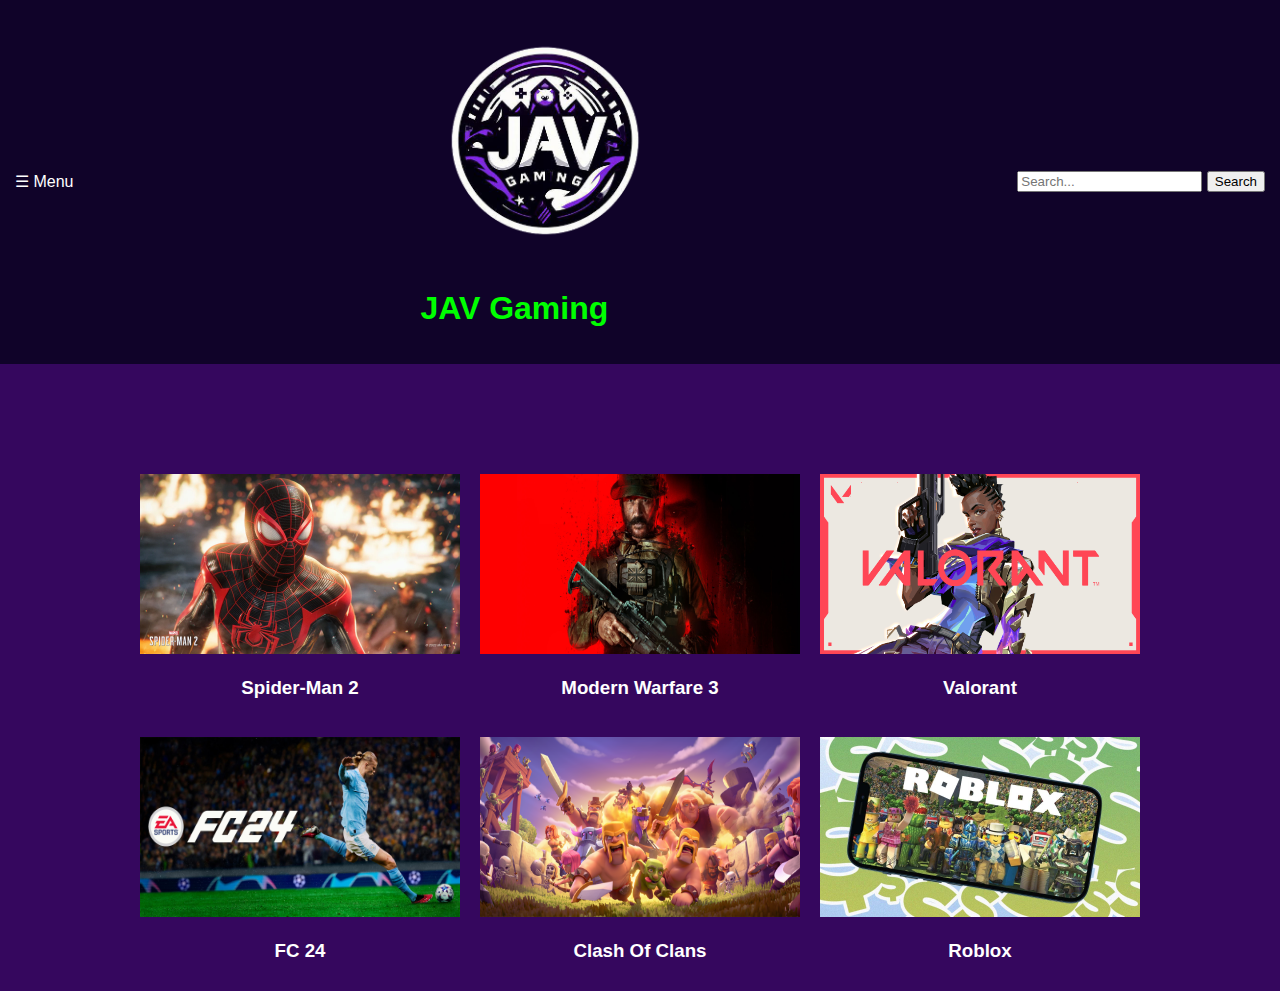
<file: index.html>
<!DOCTYPE html>
<html lang="en">
<head>
  <meta name="viewport" content="width=device-width, initial-scale=1">
  <link rel="stylesheet" href="index.css">
  <style>
    body {
      background-color: rgb(53, 7, 94);
      margin: 0;
    }
  </style>
</head>
<body>

<header>
  <div class="menu-button" onclick="toggleSidebar()">☰ Menu</div>
  <div id="header-image">
  <img width="250" height="250" src = "Photos/Jav-logo.png" alt="JAV purple brand logo image">
  <h1 id="flashingHeader">JAV Gaming</h1>
  </div>
  <div id="search-bar">
    <input type="text" id="searchInput" placeholder="Search...">
    <button onclick="search()">Search</button>
  </div>
</header>

<div id="sidebar">
  <a href="index.html">Home</a>
  <a href="forum.html">Forum</a>
  <a href="aboutus.html">About Us</a>
</div>

<div style="height: 100px;"></div>

<section id="center-section">
  <table class="game-table">
    <tr>
      <td>
        <a href="Spiderman.html">
          <img width="320" height="180" src="Photos/marvels-spider-man-2-ps5-screenshot-gallery-1.jpg" alt="Spider-Man 2" />
        </a>
        <h3>Spider-Man 2</h3>
      </td>
      <td>
        <a href="MW3.html">
          <img width="320" height="180" src="Photos/jpt-hero-desktop.jpg" alt="MW3" />
        </a>
        <h3>Modern Warfare 3</h3>
      </td>
      <td>
        <a href="Valorant.html">
          <img width="320" height="180" src="Photos/Valorant_2022_EP6-1_PlayVALORANT_ContentStackThumbnail_1200x625_MB01.png" alt="Valorant" />
        </a>
        <h3>Valorant</h3>
      </td>
    </tr>
    <tr>
      <td>
        <a href="FC24.html">
          <img width="320" height="180" src="Photos/2x1_NSwitch_EaSportsFc24_image1600w.jpg" alt="FC 24" />
        </a>
        <h3>FC 24</h3>
      </td>
      <td>
        <a href="Clash.html">
          <img width="320" height="180" src="Photos/91ORNgyTf2L.png" alt="Clash Of Clans" />
        </a>
        <h3>Clash Of Clans</h3>
      </td>
      <td>
        <a href="Roblox.html">
          <img width="320" height="180" src="Photos/07JT0PyXyAMXyHqe3NQtyET-6.fit_lim.v1632864735.jpg" alt="Roblox" />
        </a>
        <h3>Roblox</h3>
      </td>
    </tr>
  </table>
</section>

<script>
  function toggleSidebar() {
    const sidebar = document.getElementById('sidebar');
    if (sidebar.style.width === '250px') {
      sidebar.style.width = '0';
    } else {
      sidebar.style.width = '250px';
    }
  }
  function flashHeader() {
    var header = document.getElementById("flashingHeader");
    var colors = ["red", "orange", "yellow", "green", "blue", "indigo", "violet"];
  
    setInterval(function() {
      var randomColor = colors[Math.floor(Math.random() * colors.length)];
      header.style.color = randomColor;
    }, 4000);
  } 

  function search() {
    var searchInput = document.getElementById("searchInput").value;
    alert("Searching for: " + searchInput);
  }
  
  flashHeader();
</script>

</body>
</html>
</file>
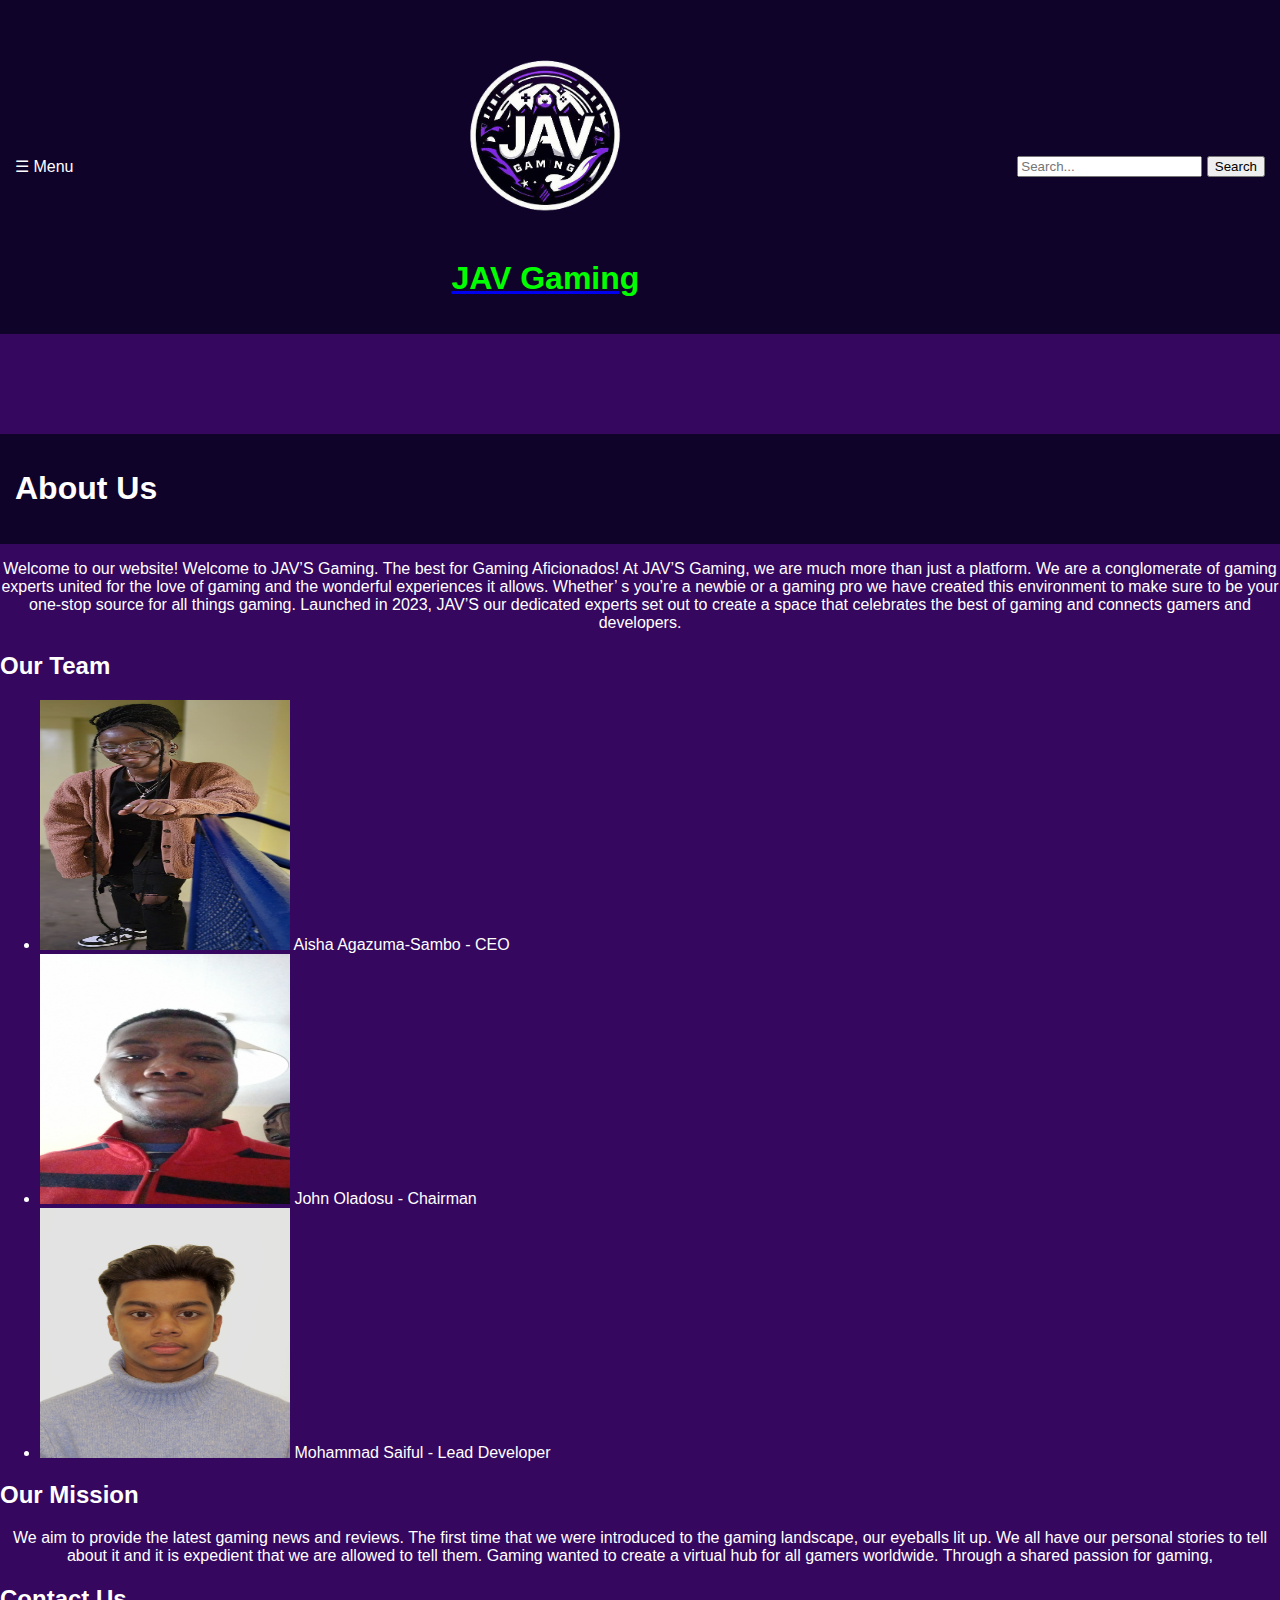
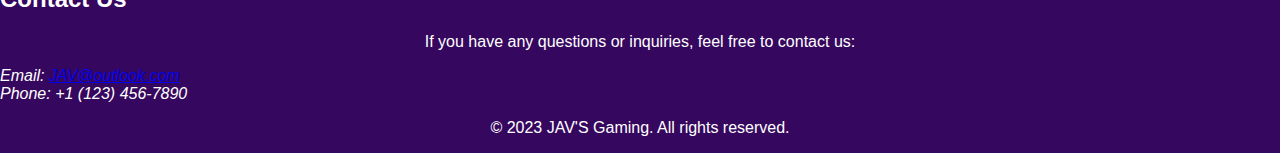
<file: aboutus.html>
<!DOCTYPE html>
<html lang="en">
<head>
  <meta name="viewport" content="width=device-width, initial-scale=1">
  <link rel="stylesheet" href="index.css">
  <style>
    body {
      background-color: rgb(53, 7, 94);
      margin: 0;
    }
    #header-image {
      text-align: center;
      margin-top: 20px;
    }
    #header-image img {
      max-width: 100%;
      cursor: pointer;
    }
  </style>
</head>
<body>

 
  <header>
    <div class="menu-button" onclick="toggleSidebar()">☰ Menu</div>
     <a href="index.html">
        <div id="header-image">
        <img width="200" height="200" src = "Photos/Jav-logo.png" alt="JAV purple brand logo image">
        <h1 id="flashingHeader">JAV Gaming</h1>
      </div>
    </a>
    <div id="search-bar">
    <input type="text" id="searchInput" placeholder="Search...">
    <button onclick="search()">Search</button>
  </div>
  </header>
  
  <div id="sidebar">
    <a href="index.html">Home</a>
    <a href="forum.html">Forum</a>
    <a href="aboutus.html">About Us</a>
  </div>
  
  <div style="height: 100px;"></div>

  <script>
    function toggleSidebar() {
      const sidebar = document.getElementById('sidebar');
      if (sidebar.style.width === '250px') {
        sidebar.style.width = '0';
      } else {
        sidebar.style.width = '250px';
      }
    }
     function flashHeader() {
    var header = document.getElementById("flashingHeader");
    var colors = ["red", "orange", "yellow", "green", "blue", "indigo", "violet"];
  
    setInterval(function() {
      var randomColor = colors[Math.floor(Math.random() * colors.length)];
      header.style.color = randomColor;
    }, 4000);
  } 

  function search() {
    var searchInput = document.getElementById("searchInput").value;
    alert("Searching for: " + searchInput);
  }
  flashHeader();
  </script>
   <header>
        <h1>About Us</h1>
    </header>
   <p>Welcome to our website! Welcome to JAV’S Gaming. The best for Gaming Aficionados!
            At JAV’S Gaming, we are much more than just a platform. We are a conglomerate of gaming experts united for the love of gaming and the wonderful experiences it allows.  Whether’ s you’re a newbie or a gaming pro we have created this environment to make sure to be your one-stop source for all things gaming.
            Launched in 2023, JAV’S our dedicated experts set out to create a space that celebrates the best of gaming and connects gamers and developers.
            </p>
    <h2>Our Team</h2>
    <ul>
        <li><img width="250" height="250" src = "Photos/0deb2e3e-734a-479a-9f82-8126fd75d95d.jpg" alt="CEO of JAV smiling"> Aisha Agazuma-Sambo - CEO</li>
        <li><img width="250" height="250" src = "Photos/John.jpg" alt="Chairman of JAV standard passport style image"> John Oladosu - Chairman</li>
        <li><img width="250" height="250" src = "Photos/Saiful.jpeg" alt="Saiful passport style image"> Mohammad Saiful - Lead Developer</li>
    </ul>
</section>
    <section>
        <h2>Our Mission</h2>
        <p>We aim to provide the latest gaming news and reviews. The first time that we were introduced to the gaming landscape, our eyeballs lit up. We all have our personal stories to tell about it and it is expedient that we are allowed to tell them.  
            Gaming wanted to create a virtual hub for all gamers worldwide. Through a shared passion for gaming, 
            </p>
    </section>

    <section>
        <h2>Contact Us</h2>
        <p>If you have any questions or inquiries, feel free to contact us:</p>
        <address>
            Email: <a href="mailto:JAV@outlook.com">JAV@outlook.com</a><br>
            Phone: +1 (123) 456-7890
        </address>
    </section>

    <footer>
        <p>&copy; 2023 JAV'S Gaming. All rights reserved.</p>
    </footer>

</body>
</html>
</file>
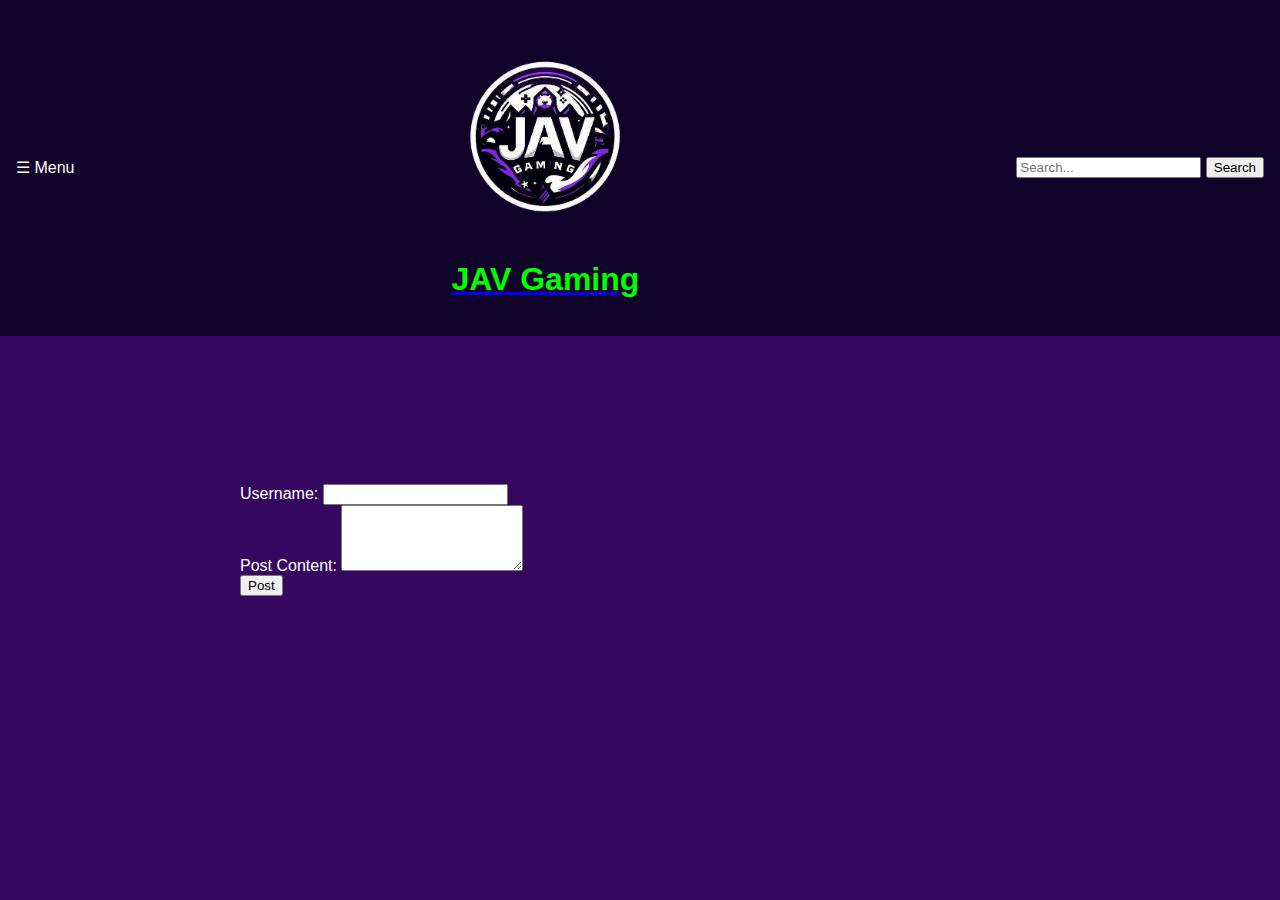
<file: forum.html>
<!DOCTYPE html>
<html lang="en">
<head>
    <meta charset="UTF-8">
    <meta name="viewport" content="width=device-width, initial-scale=1.0">
    <link rel="stylesheet" href="index.css">
  
    <title>Forum</title>
  
    <style>
        body {
            background-color: rgb(53, 7, 94);
            font-family: Arial, sans-serif;
            margin: 0;
            padding: 0;
        }

        header {
            background-color: #100329;
            color: white;
            padding: 1rem;
            text-align: center;
        }
      #header-image {
        text-align: center;
        margin-top: 20px
      }
      #header-image img {
        max-width: 100%;
        cursor: pointer;
      }

        section {
            max-width: 800px;
            margin: 2rem auto;
            padding: 1rem;
        }

        #post-form {
            margin-bottom: 1rem;
        }

        .post {
            border: 1px solid #ddd;
            padding: 1rem;
            margin-bottom: 1rem;
        }
    </style>
</head>
  
<body>
 <header>
  <div class="menu-button" onclick="toggleSidebar()">☰ Menu</div>
  <a href="index.html">
   <div id="header-image">
   <img width="200" height="200" src = "Photos/Jav-logo.png" alt="brand logo image">
   <h1 id="flashingHeader">JAV Gaming</h1>
  </div>
  </a>
  <div id="search-bar">
    <input type="text" id="searchInput" placeholder="Search...">
    <button onclick="search()">Search</button>
  </div>
</header>

  <div id="sidebar">
  <a href="index.html">Home</a>
  <a href="forum.html">Forum</a>
  <a href="aboutus.html">About Us</a>
</div>

<div style="height: 100px;"></div>
  
    <section>
        <form id="post-form">
            <label for="username">Username:</label>
            <input type="text" id="username" required>
            <br>
            <label for="post-content">Post Content:</label>
            <textarea id="post-content" rows="4" required></textarea>
            <br>
            <button type="button" onclick="addPost()">Post</button>
        </form>

        <div id="posts-container"></div>
    </section>

    <script>
        function addPost() {
            const username = document.getElementById('username').value;
            const postContent = document.getElementById('post-content').value;

            if (username && postContent) {
                const postContainer = document.getElementById('posts-container');
                const postDiv = document.createElement('div');
                postDiv.classList.add('post');
                postDiv.innerHTML = `<strong>${username}</strong>: ${postContent}`;
                postContainer.appendChild(postDiv);

                // Clear form fields
                document.getElementById('username').value = '';
                document.getElementById('post-content').value = '';
            } else {
                alert('Please enter both username and post content.');
            }
        }
      
       function toggleSidebar() {
    const sidebar = document.getElementById('sidebar');
    if (sidebar.style.width === '250px') {
      sidebar.style.width = '0';
    } else {
      sidebar.style.width = '250px';
    }
  }
  function flashHeader() {
    var header = document.getElementById("flashingHeader");
    var colors = ["red", "orange", "yellow", "green", "blue", "indigo", "violet"];
  
    setInterval(function() {
      var randomColor = colors[Math.floor(Math.random() * colors.length)];
      header.style.color = randomColor;
    }, 4000);
  } 

  function search() {
    var searchInput = document.getElementById("searchInput").value;
    alert("Searching for: " + searchInput);
  }
  
  flashHeader();
 </script>

</body>
</html>
</file>
<file: index.css>
body {
    margin: 0;
    font-family: Arial, sans-serif;
    background-color: rgb(35, 10, 71);
    color: white;
}

nav ul li {
    display: inline;
    margin-right: 10px;
}

/* Center the section */
#center-section {
    display: flex;
    justify-content: center;
    align-items: center;
}

table {
    width: 100%;
    max-width: 800px;
    margin: 0 auto;
    border-collapse: collapse;
}

td {
    border: none;
    padding: 10px;
}

iframe {
    width: 100%;
    height: 180px;
}

h3, p {
    text-align: center;
}

header {
    background-color: #100329;
    padding: 15px;
    color: white;
    display: flex;
    justify-content: space-between;
    align-items: center;
}

h1#flashingHeader {
    animation: neonFlash 1.5s infinite alternate;
    color: #00ff00;
}

@keyframes neonFlash {
    0% {
        color: #ff0000;
    }
    50% {
        color: #00ff04;
    }
    100% {
        color: #0011ff;
    }
}

.menu-button {
    cursor: pointer;
}

#sidebar {
    height: 100%;
    width: 0;
    position: fixed;
    top: 0;
    left: 0;
    background-color: #100329;
    overflow-x: hidden;
    transition: 0.5s;
    padding-top: 60px;
}

#sidebar a {
    padding: 15px 25px;
    text-decoration: none;
    font-size: 20px;
    color: #818181;
    display: block;
    transition: 0.3s;
}

#sidebar a:hover {
    color: #f1f1f1;
}

main {
    padding: 20px;
}
</file>
